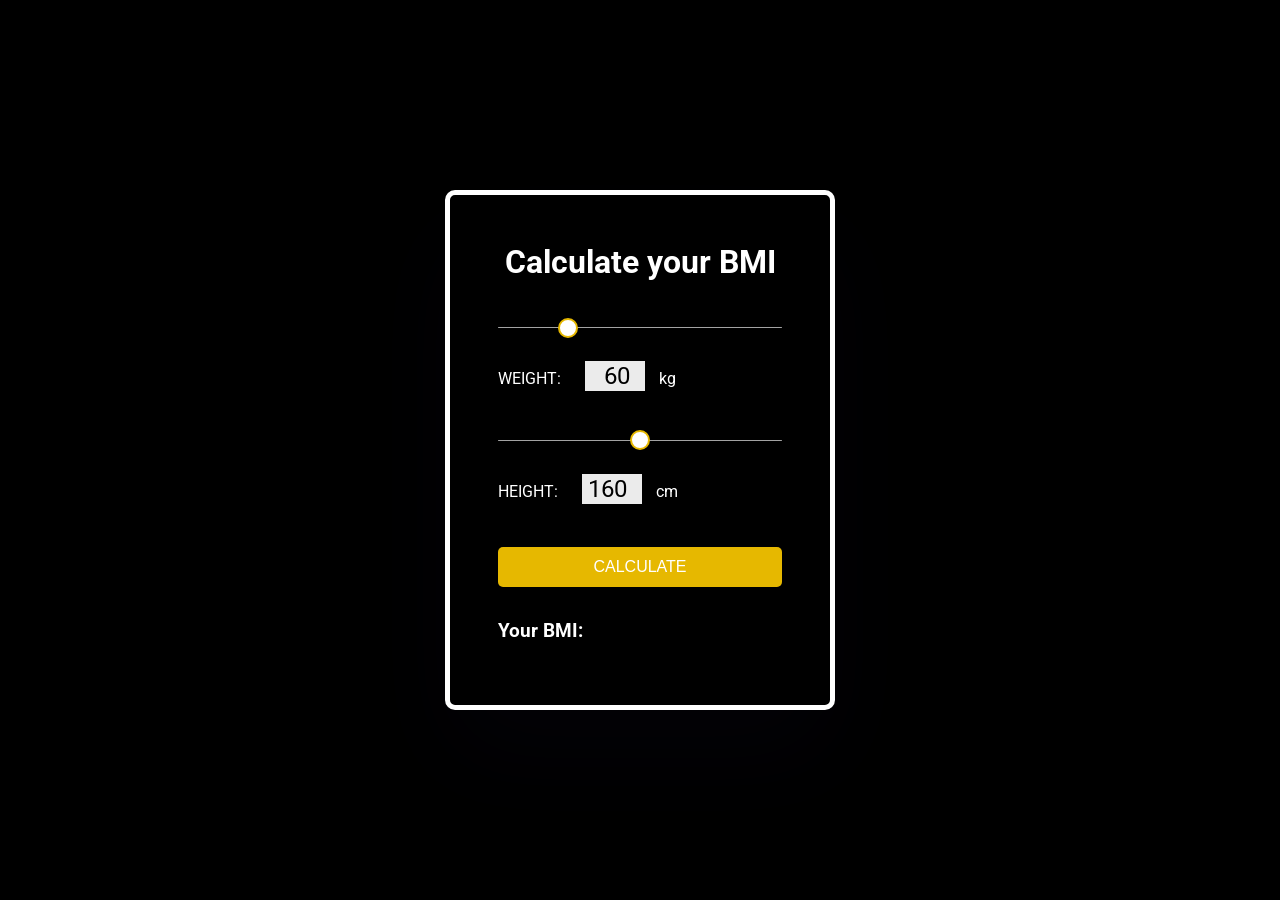
<file: FitScape/FitScape-home/bmi_cal/index.html>
<!DOCTYPE html>
<html lang="en">
<head>
    <meta charset="UTF-8">
    <meta http-equiv="X-UA-Compatible" content="IE=edge">
    <meta name="viewport" content="width=device-width, initial-scale=1.0">
    <title>BMI Calculator</title>
    <link rel="stylesheet" href="styles.css">
</head>
<body>
  <form name="bmiForm">
    <div class="bmi-calculator">
      <h1 style="margin-bottom: 1em;">Calculate your BMI</h1>
      <div class="bmi-calculator-weight">
        <input class="weight-slider" name="realweight" id="myWeight" type="range" min="25" max="180" value="60" />
        <p style="margin-top: 1.8em;">
          WEIGHT:
          <input name="Teža" id="inputWeight" type="number" value="60" min="25" max="180" oninput="showValWeight(this.value)" />
          <span id="weight"></span> kg
        </p>
      </div>
      <div class="bmi-calculator-height">
        <input class="height-slider" name="realheight" id="myHeight" type="range" min="100" max="220" value="160">
        <p style="margin-top: 1.8em;">
          HEIGHT:
          <input name="Višina" id="inputHeight" type="number" value="160" min="100" max="220" oninput="showValHeight(this.value)" />
          <span id="height"></span> cm
        </p>
      </div>
      <input class="gumb" type="button" value="Calculate" onclick="calculateBmi()" style="margin-top: 0.5em">
      <p style="margin-top: 1em;font-size: 1.2em;">
        <strong>Your BMI:</strong>
        <span id="yourbmi" style="font-size: 1.2em;margin-left: 8px;"></span>
      </p>
      <p></p>
      <p>
        <span id="evaluationMessage"></span>
      </p>
    </div>
  </form>
    <script src="script.js"></script>
</body>
</html>
</file>
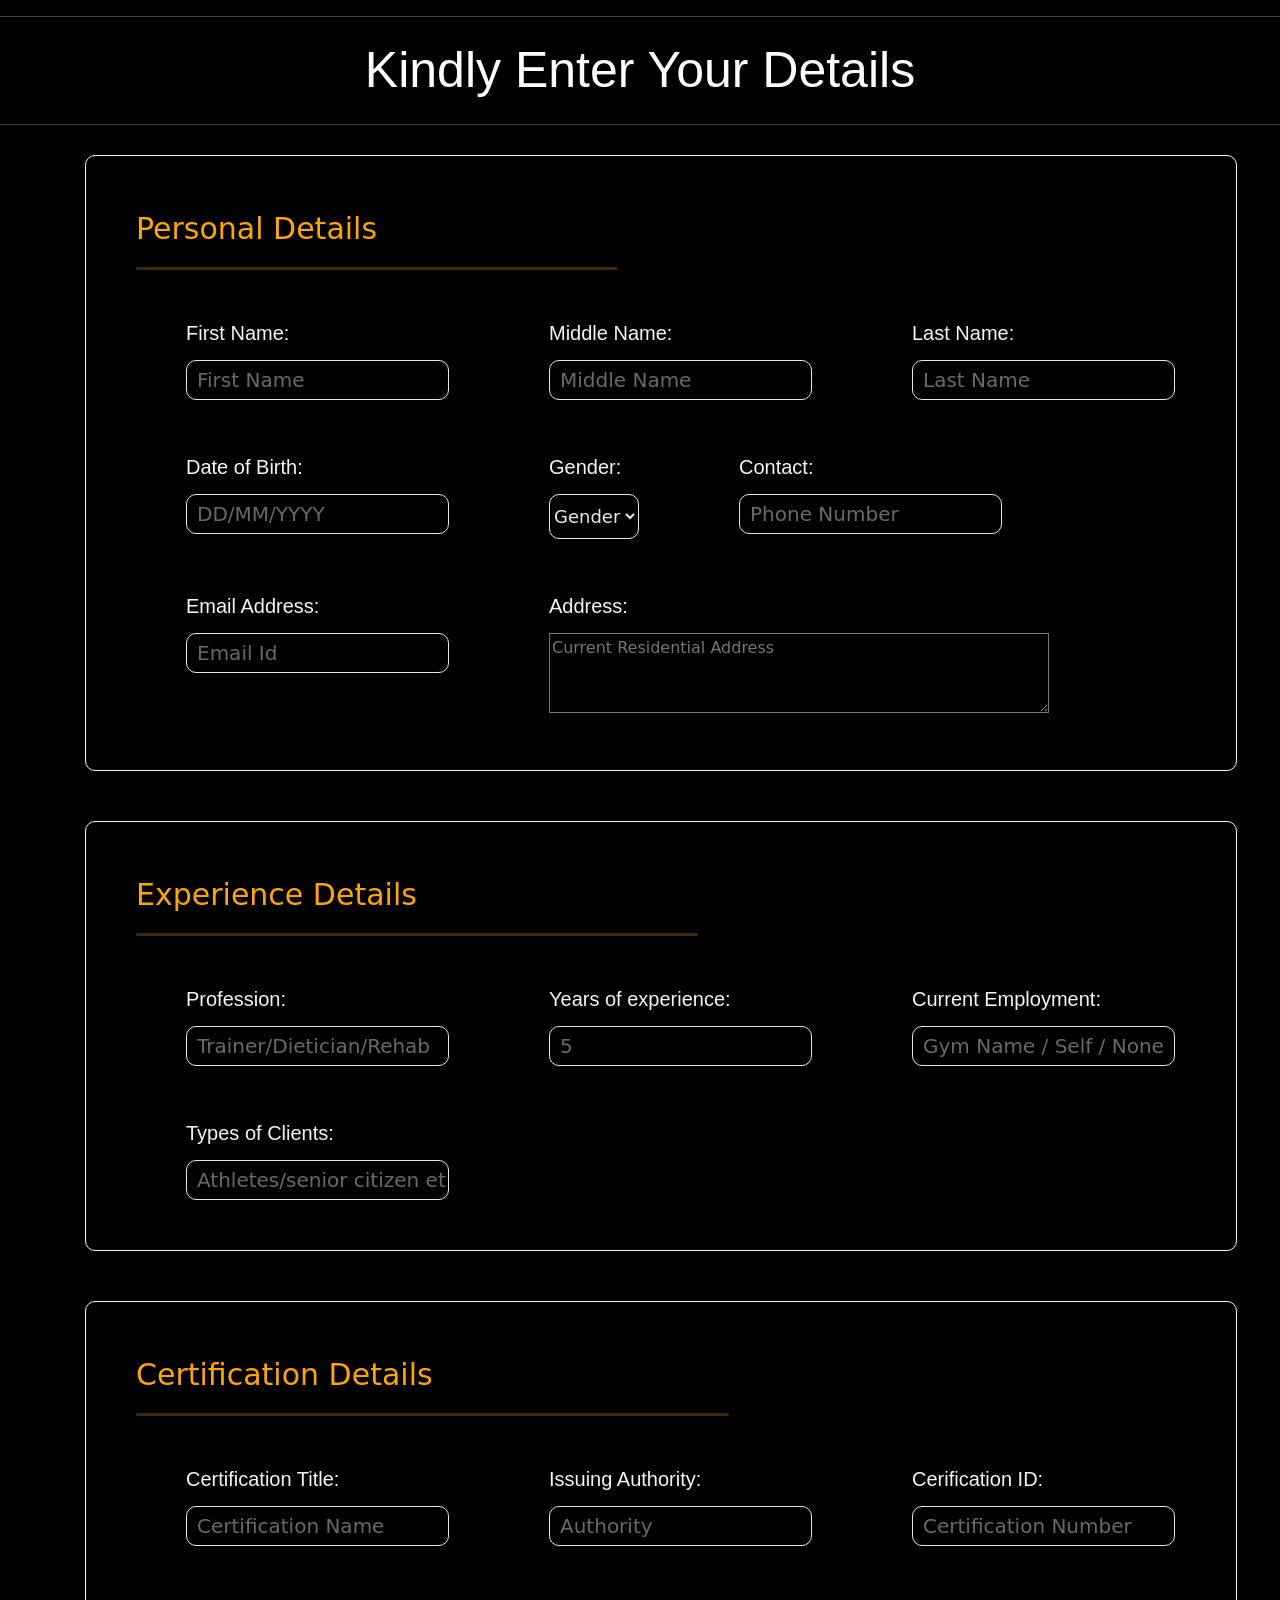
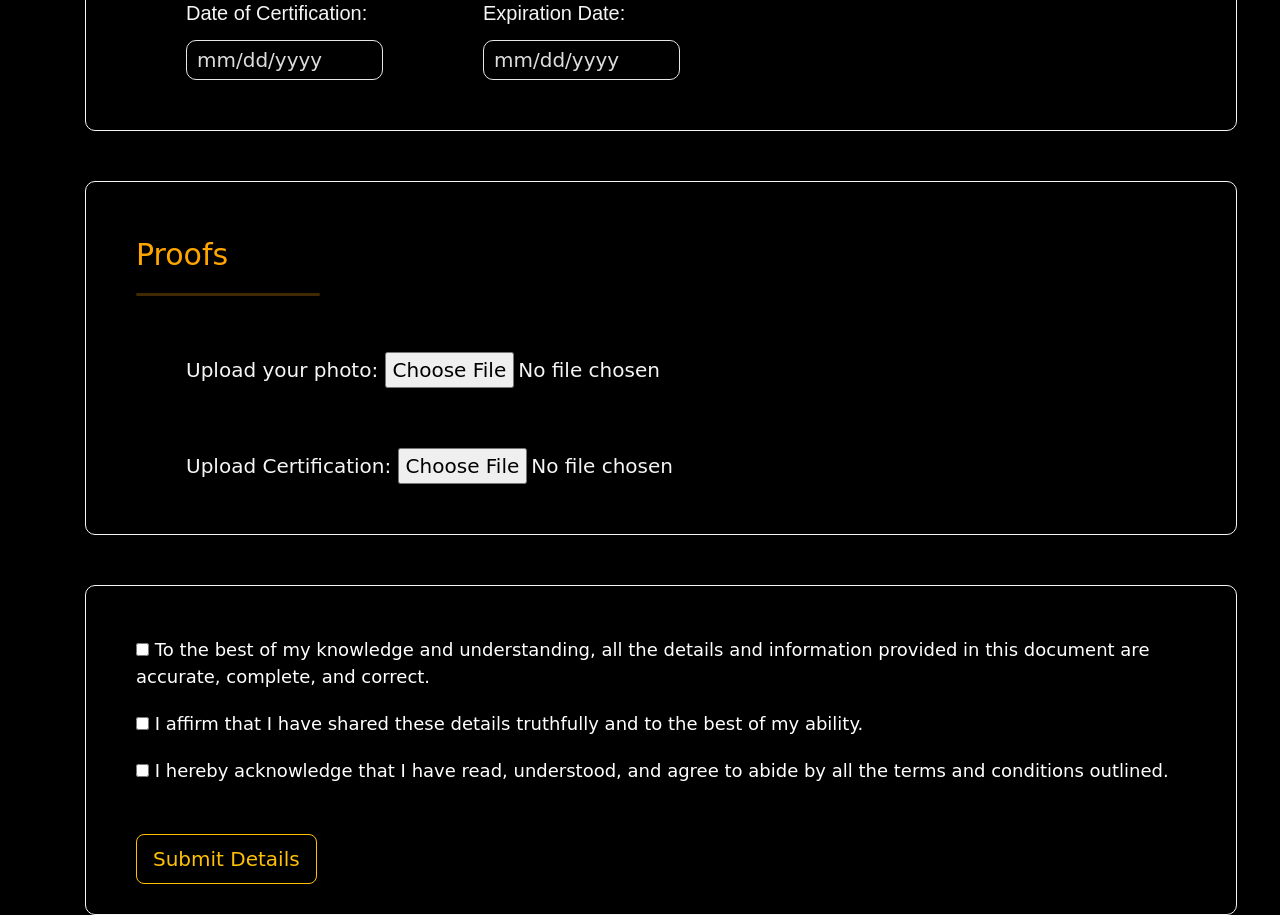
<file: FitScape/coach-register/coach-register.html>
<!DOCTYPE html>
<html lang="en">
<head>
    <link rel="stylesheet" href="coach-register-styles.css">
    <link rel="stylesheet" href="https://cdn.jsdelivr.net/npm/bootstrap@5.3.3/dist/css/bootstrap.min.css">
    <meta charset="UTF-8">
    <meta name="viewport" content="width=device-width, initial-scale=1.0">
    <title>Register Coach</title>
</head>
<body>
    <div class="register-coach-body">
        <div class="enter"> <hr> Kindly Enter Your Details <hr></div>
        <div class="section1">
            <div class="section1-1">Personal Details <hr></div>
            <div class="section1-2">
                <div class="section1-2-info"><h5>First Name: </h5> <input type="text" class="section1-2-info-input" placeholder="First Name"></div>
                <div class="section1-2-info"><h5>Middle Name: </h5> <input type="text" class="section1-2-info-input" placeholder="Middle Name"></div>
                <div class="section1-2-info"><h5>Last Name: </h5> <input type="text" class="section1-2-info-input" placeholder="Last Name"></div>
                <div class="section1-2-info"><h5>Date of Birth: </h5> <input type="text" class="section1-2-info-input" placeholder="DD/MM/YYYY"></div>
                <div class="section1-2-info"><h5>Gender: </h5> 
                    <select name="" id="" class="section-drop-down"> 
                    <option value="">Gender</option>
                    <option value="">Male</option>
                    <option value="">Female</option>
                    <option value="">Other</option>
                </select>
                </div>
                <div class="section1-2-info"><h5>Contact: </h5> <input type="number" class="section1-2-info-input" placeholder="Phone Number"></div>
                <div class="section1-2-info"><h5>Email Address: </h5> <input type="email" class="section1-2-info-input" placeholder="Email Id"></div>
                <div class="section1-2-info"><h5>Address: </h5> <textarea name=""  placeholder="Current Residential Address" id=""></textarea></div>
            </div>
        </div>
    
        <div class="section1">
            <div class="section1-1">Experience Details <hr></div>
            <div class="section1-2">
                <div class="section1-2-info"><h5>Profession: </h5> <input type="text" class="section1-2-info-input" placeholder="Trainer/Dietician/Rehab"></div>
                <div class="section1-2-info"><h5>Years of experience: </h5> <input type="number" class="section1-2-info-input" placeholder="5"></div>
                <div class="section1-2-info"><h5>Current Employment: </h5> <input type="text" class="section1-2-info-input" placeholder="Gym Name / Self / None"></div>
                <div class="section1-2-info"><h5>Types of Clients: </h5> <input type="text" class="section1-2-info-input" placeholder="Athletes/senior citizen etc."></div>
                </div>
        </div>
        
    
        <div class="section1">
            <div class="section1-1">Certification Details <hr></div>
            <div class="section1-2">
                <div class="section1-2-info"><h5>Certification Title: </h5> <input type="text" class="section1-2-info-input" placeholder="Certification Name"></div>
                <div class="section1-2-info"><h5>Issuing Authority: </h5> <input type="text" class="section1-2-info-input" placeholder="Authority"></div>
                <div class="section1-2-info"><h5>Cerification ID: </h5> <input type="text" class="section1-2-info-input" placeholder="Certification Number"></div>
                <div class="section1-2-info"><h5>Date of Certification: </h5> <input type="date" class="section1-2-info-input" placeholder="First Name"></div>
                <div class="section1-2-info"><h5>Expiration Date: </h5> <input type="date" class="section1-2-info-input" placeholder="Phone Number"></div>
            </div>
        </div>
    
        <div class="section1">
            <div class="section1-1">Proofs <hr></div>
            <div class="section1-2">
                <div class="section1-2-info">
                    <form action="/upload" method="POST" enctype="multipart/form-data">
                        <label for="photo">Upload your photo:</label>
                        <input type="file" id="photo" name="photo" accept="image/*">
                    </form>
                </div>
                <div class="section1-2-info">
                    <form action="/upload" method="POST" enctype="multipart/form-data">
                        <label for="photo">Upload Certification:</label>
                        <input type="file" id="photo" name="photo" accept="image/*">
                    </form>
                </div>
            </div>
        </div>
    </div>
    <div class="section1">
        <div class="section1-2">
            <div class="check-rule"><input type="checkbox"> To the best of my knowledge and understanding, all the details and information provided in this document are accurate, complete, and correct.
            </div> 
            <div class="check-rule"><input type="checkbox"> I affirm that I have shared these details truthfully and to the best of my ability.
            </div>
            <div class="check-rule"><input type="checkbox">
                I hereby acknowledge that I have read, understood, and agree to abide by all the terms and conditions outlined.
            </div>
        <div class="submit-button">
        <button class="btn btn-outline-warning btn-lg ">Submit Details</button>
    </div>
</body>
</html>
</file>
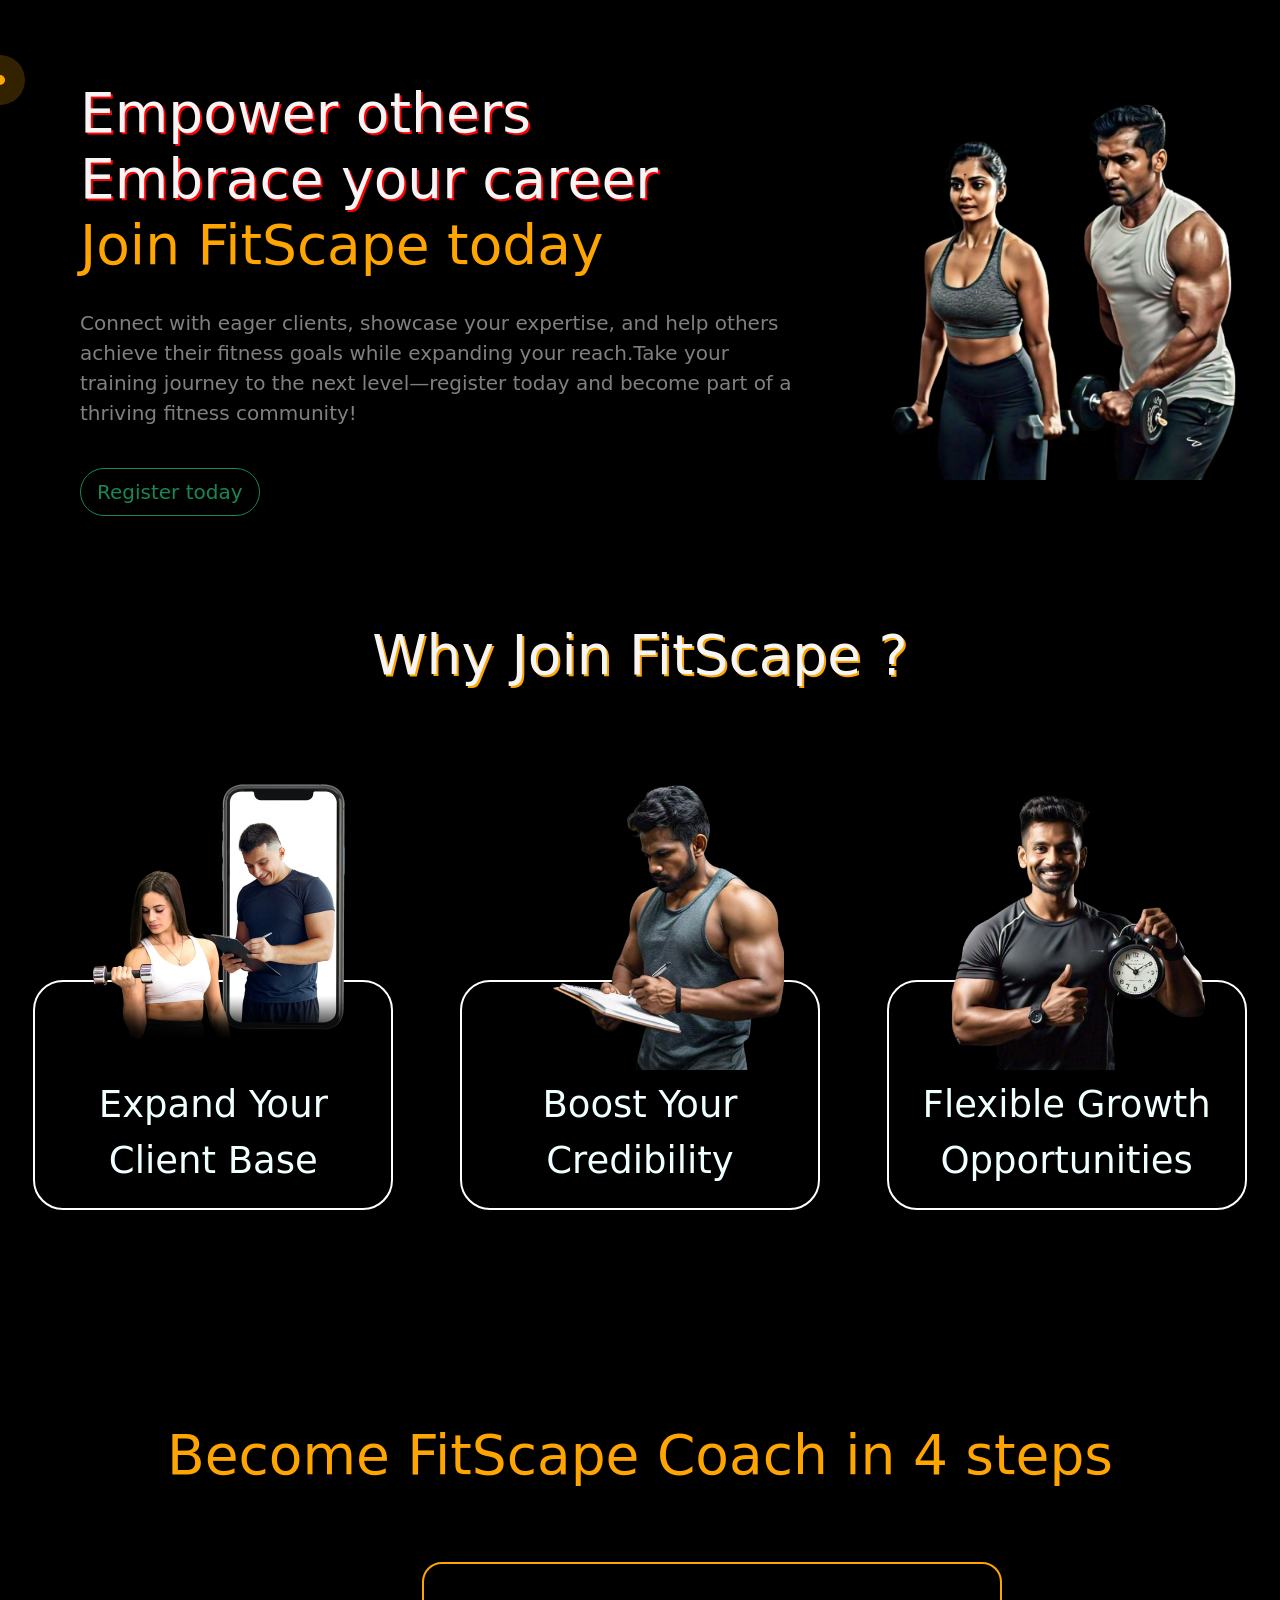
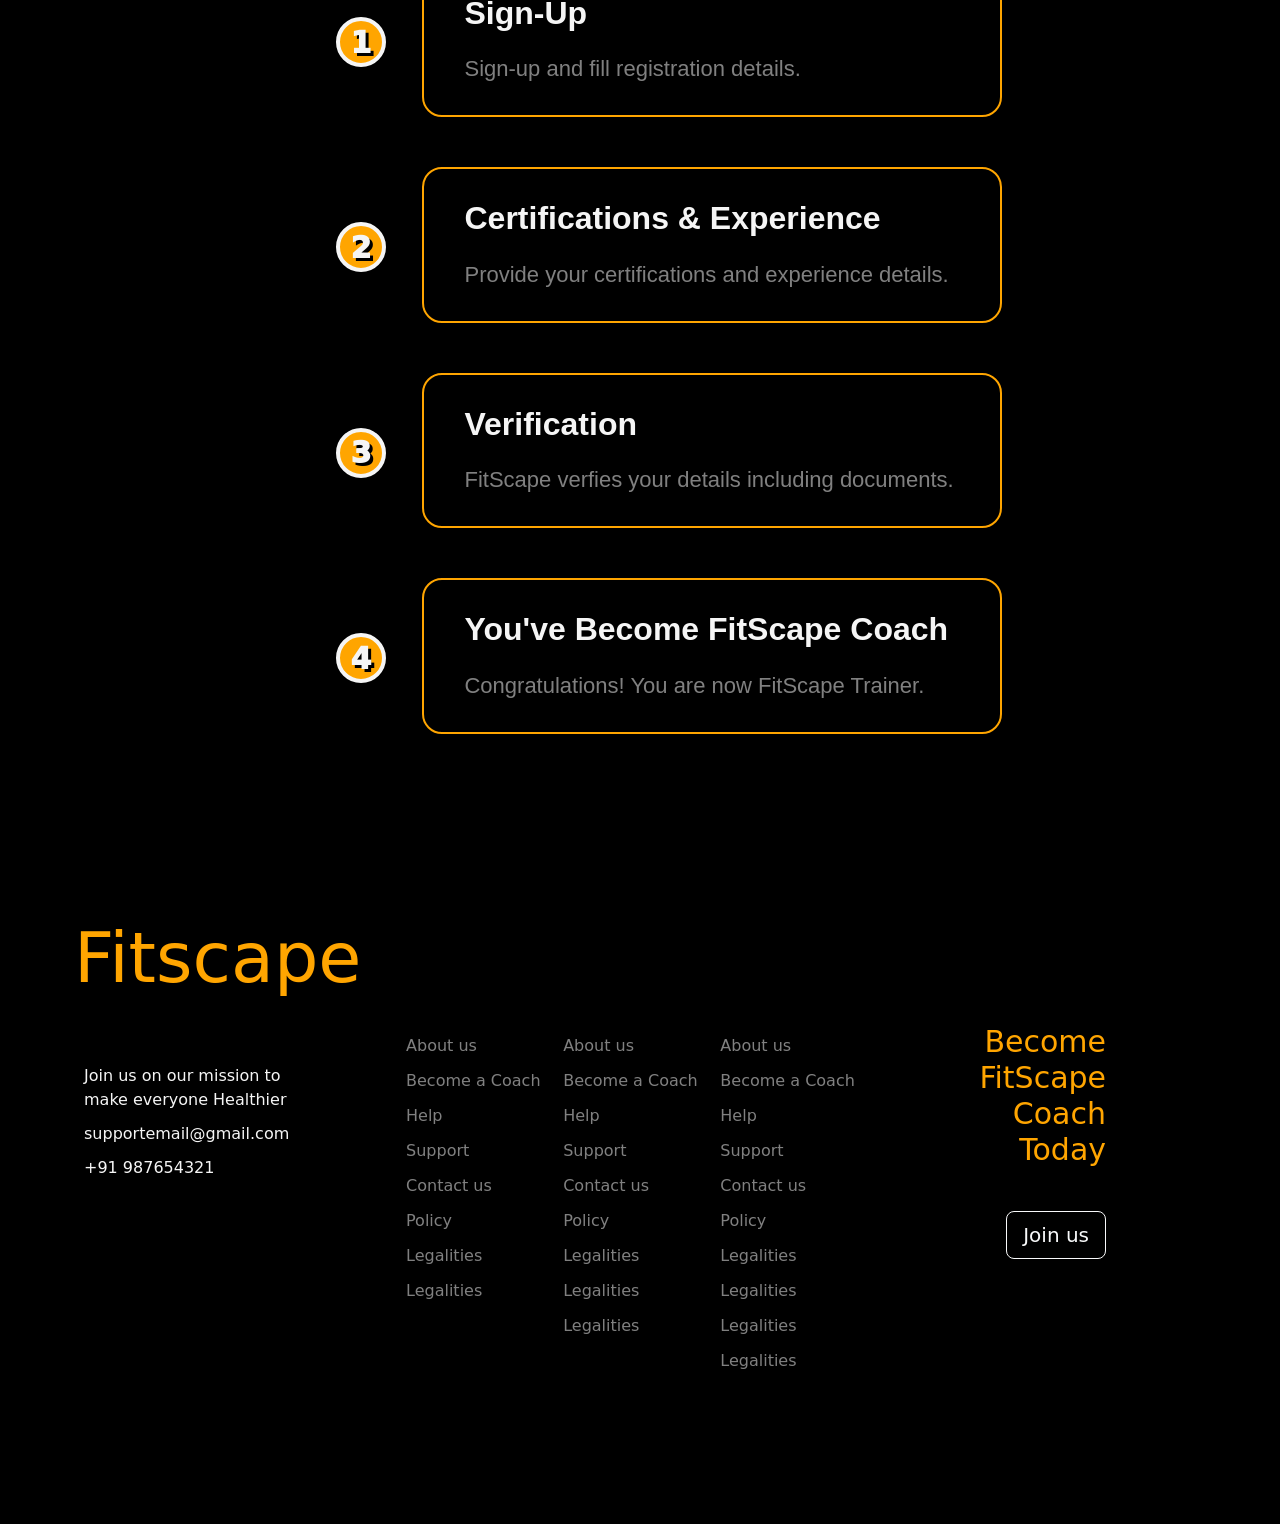
<file: FitScape/trainer-portal/trainer-index.html>
<!DOCTYPE html>
<html lang="en">
<head>
    <link rel="stylesheet" href="trainer-styles.css">
    <link rel="stylesheet" href="https://cdn.jsdelivr.net/npm/bootstrap@5.3.3/dist/css/bootstrap.min.css">
    <meta charset="UTF-8">
    <meta name="viewport" content="width=device-width, initial-scale=1.0">
    <title>Trainer portal</title>
</head>
<body>
    <div class="custom-cursor"></div>

    <div class="section1">
        <div class="section1-box1">
            <h1>Empower others</h1>
            <h1 style="margin-top: 0px;">Embrace your career</h1>
            <h1 style="margin-top: 0px;" id="section1-fitscape-text">Join FitScape today</h1>

            <p>Connect with eager clients, showcase your expertise, and help others achieve their fitness goals while expanding your reach.Take your training journey to the next level—register today and become part of a thriving fitness community!</p>

            <button type="button" class="btn btn-outline-success btn-lg">Register today</button>
        </div>
        <div class="section1-image"></div>
    </div>

    


    <!-- section2 -->
    <div class="section2-up">
        <h1>Why Join FitScape ?</h1>
    </div>
     <div class="section2">
        
        <div class="section2-card">
            <div class="section2-card-image1"></div>
            <div class="section2-card-text">
                Expand Your <br> Client Base
            </div>
        </div>
        <div class="section2-card">
            <div class="section2-card-image2"></div>
            <div class="section2-card-text">
                Boost Your <br>Credibility
            </div>
        </div>
        <div class="section2-card">
            <div class="section2-card-image3"></div>
            <div class="section2-card-text">
                Flexible Growth Opportunities
            </div>
        </div>
       
     </div>

     <!-- section3 -->
      <div class="section3-up"><h1>Become FitScape Coach in 4 steps</h1></div>
     <div class="section-n">
        <div class="why-box">
            <div class="why-box-inner">
                <div class="circle-number">1</div>
                <div class="why-box-sub">
                    <h5>Sign-Up</h5>
                    <p>Sign-up and fill registration details.</p>
                </div>
            </div>
            <div class="why-box-inner">
                <div class="circle-number">2</div>
                <div class="why-box-sub">
                    <h5>Certifications & Experience</h5>
                    <p>Provide your certifications and experience details.</p>
                </div>
            </div>
            <div class="why-box-inner">
                <div class="circle-number">3</div>
                <div class="why-box-sub">
                    <h5>Verification</h5>
                    <p>FitScape verfies your details including documents.</p>
                </div>
            </div>
            <div class="why-box-inner">
                <div class="circle-number">4</div>
                <div class="why-box-sub">
                    <h5>You've Become FitScape Coach</h5>
                    <p>Congratulations! You are now FitScape Trainer.</p>
                </div>
            </div>
        </div>
    </div>
    <!-- section4 -->
    <div class="footer-section5">
        <div class="footer">
            <div class="footer-fitscape">
                Fitscape
            </div>
            <div class="footer-section2">
                <div class="footer-section2-box1">
                    <div id="footer-section1">
                        Join us on our mission to make everyone Healthier
                    </div>
                    <div id="footer-section1">
                        supportemail@gmail.com
                    </div>
                    <div id="footer-section1">
                        +91 987654321
                    </div>
                    <!-- <div id="div4">
                        <p>Join us on our mission to make everyone Healthier</p>
                    </div> -->
                </div>
    
                <div class="footer-section2-boxes">
                    <div class="section2-boxes-divs"><button class="footer-section2-btn">About us</button></div>
                    <div class="section2-boxes-divs"><button class="footer-section2-btn">Become a Coach</button></div>
                    <div class="section2-boxes-divs"><button class="footer-section2-btn">Help</button></div>
                    <div class="section2-boxes-divs"><button class="footer-section2-btn">Support</button></div>
                    <div class="section2-boxes-divs"><button class="footer-section2-btn">Contact us</button></div>
                    <div class="section2-boxes-divs"><button class="footer-section2-btn">Policy</button></div>
                    <div class="section2-boxes-divs"><button class="footer-section2-btn">Legalities</button></div>
                    <div class="section2-boxes-divs"><button class="footer-section2-btn">Legalities</button></div>
                </div>
    
                <div class="footer-section2-boxes">
                    <div class="section2-boxes-divs"><button class="footer-section2-btn">About us</button></div>
                    <div class="section2-boxes-divs"><button class="footer-section2-btn">Become a Coach</button></div>
                    <div class="section2-boxes-divs"><button class="footer-section2-btn">Help</button></div>
                    <div class="section2-boxes-divs"><button class="footer-section2-btn">Support</button></div>
                    <div class="section2-boxes-divs"><button class="footer-section2-btn">Contact us</button></div>
                    <div class="section2-boxes-divs"><button class="footer-section2-btn">Policy</button></div>
                    <div class="section2-boxes-divs"><button class="footer-section2-btn">Legalities</button></div>
                    <div class="section2-boxes-divs"><button class="footer-section2-btn">Legalities</button></div>
                    <div class="section2-boxes-divs"><button class="footer-section2-btn">Legalities</button></div>
                </div>
    
                <div class="footer-section2-boxes">
                    <div class="section2-boxes-divs"><button class="footer-section2-btn">About us</button></div>
                    <div class="section2-boxes-divs"><button class="footer-section2-btn">Become a Coach</button></div>
                    <div class="section2-boxes-divs"><button class="footer-section2-btn">Help</button></div>
                    <div class="section2-boxes-divs"><button class="footer-section2-btn">Support</button></div>
                    <div class="section2-boxes-divs"><button class="footer-section2-btn">Contact us</button></div>
                    <div class="section2-boxes-divs"><button class="footer-section2-btn">Policy</button></div>
                    <div class="section2-boxes-divs"><button class="footer-section2-btn">Legalities</button></div>
                    <div class="section2-boxes-divs"><button class="footer-section2-btn">Legalities</button></div>
                    <div class="section2-boxes-divs"><button class="footer-section2-btn">Legalities</button></div>
                    <div class="section2-boxes-divs"><button class="footer-section2-btn">Legalities</button></div>
                </div>
    
                <div class="footer-section2-coach ">
                    <h2>Become <br>FitScape Coach <br>Today</h2>
                    <div class="custom-button">
                        <button class="btn btn-outline-light btn-lg">Join us</button>
                    </div>
                </div>
            
            </div>
        </div>
     </div>
     <script src="trainer-script.js"></script>
</body>
</html>
</file>
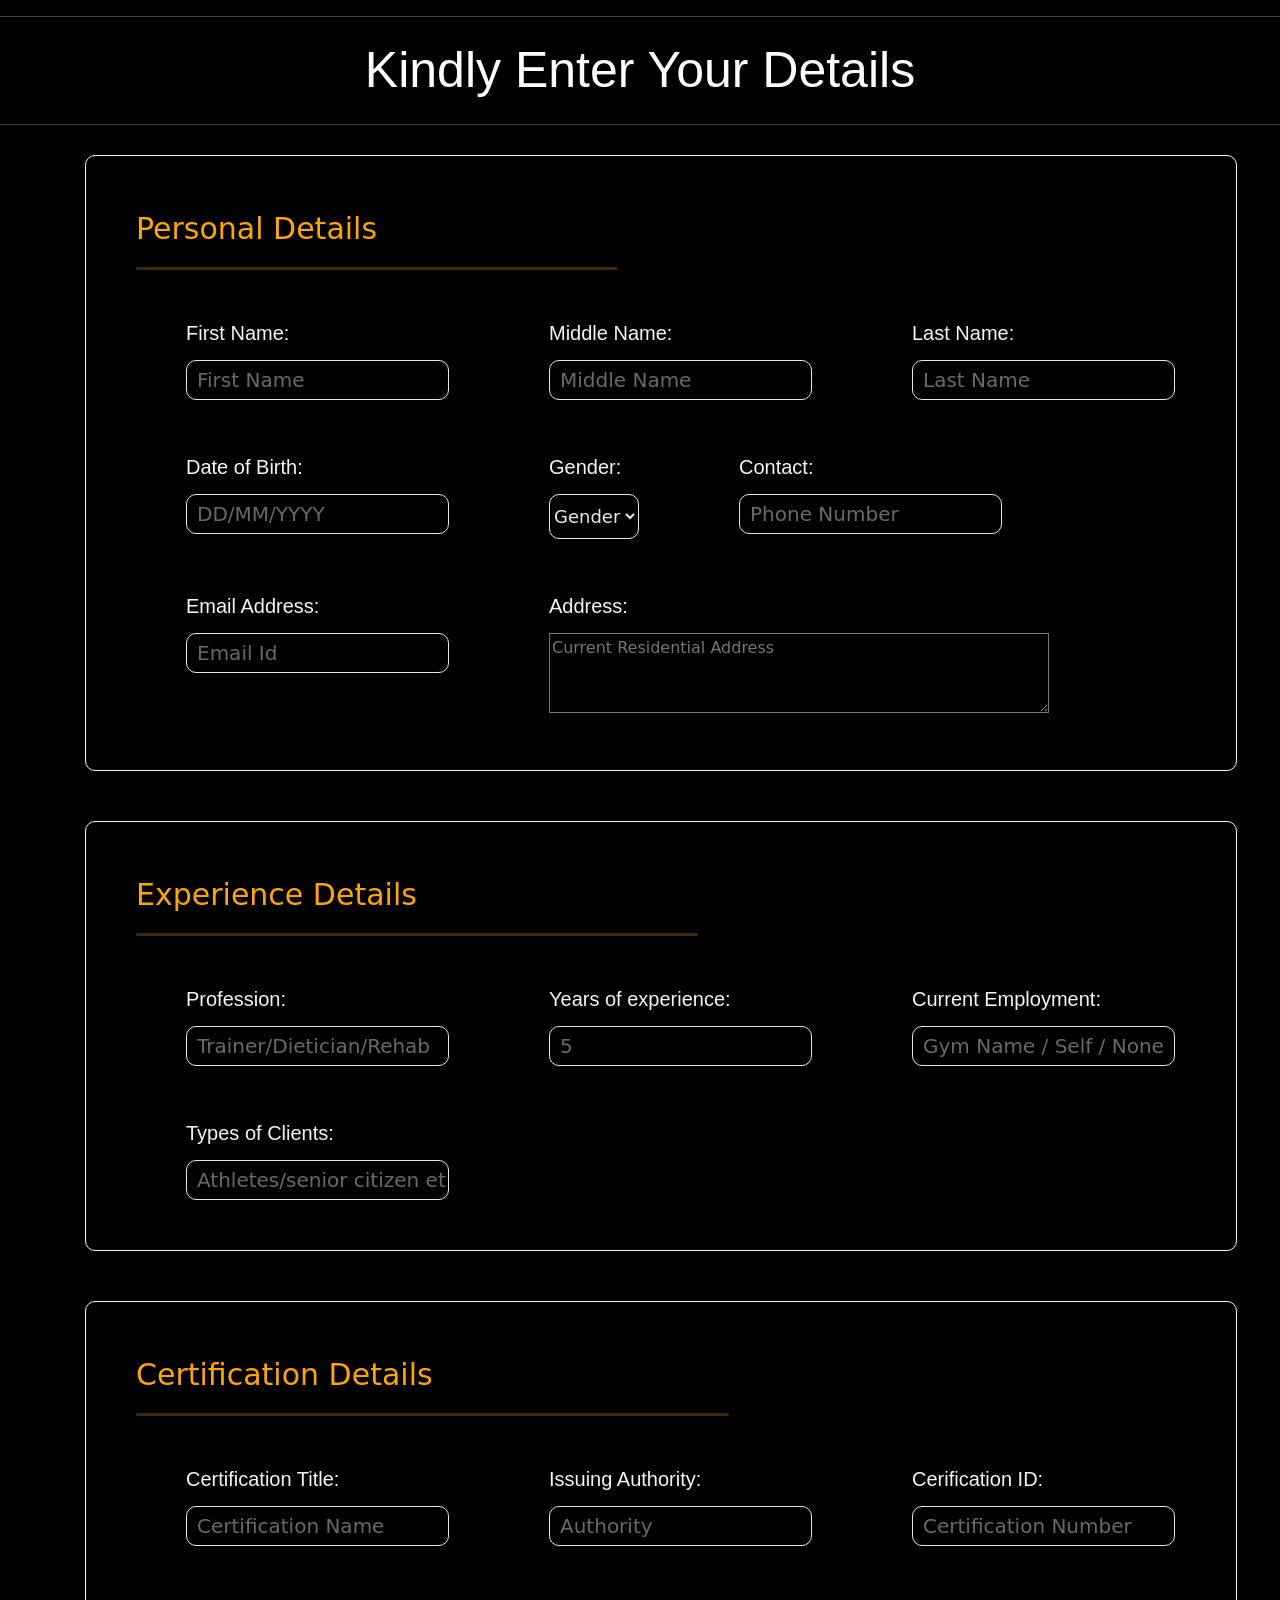
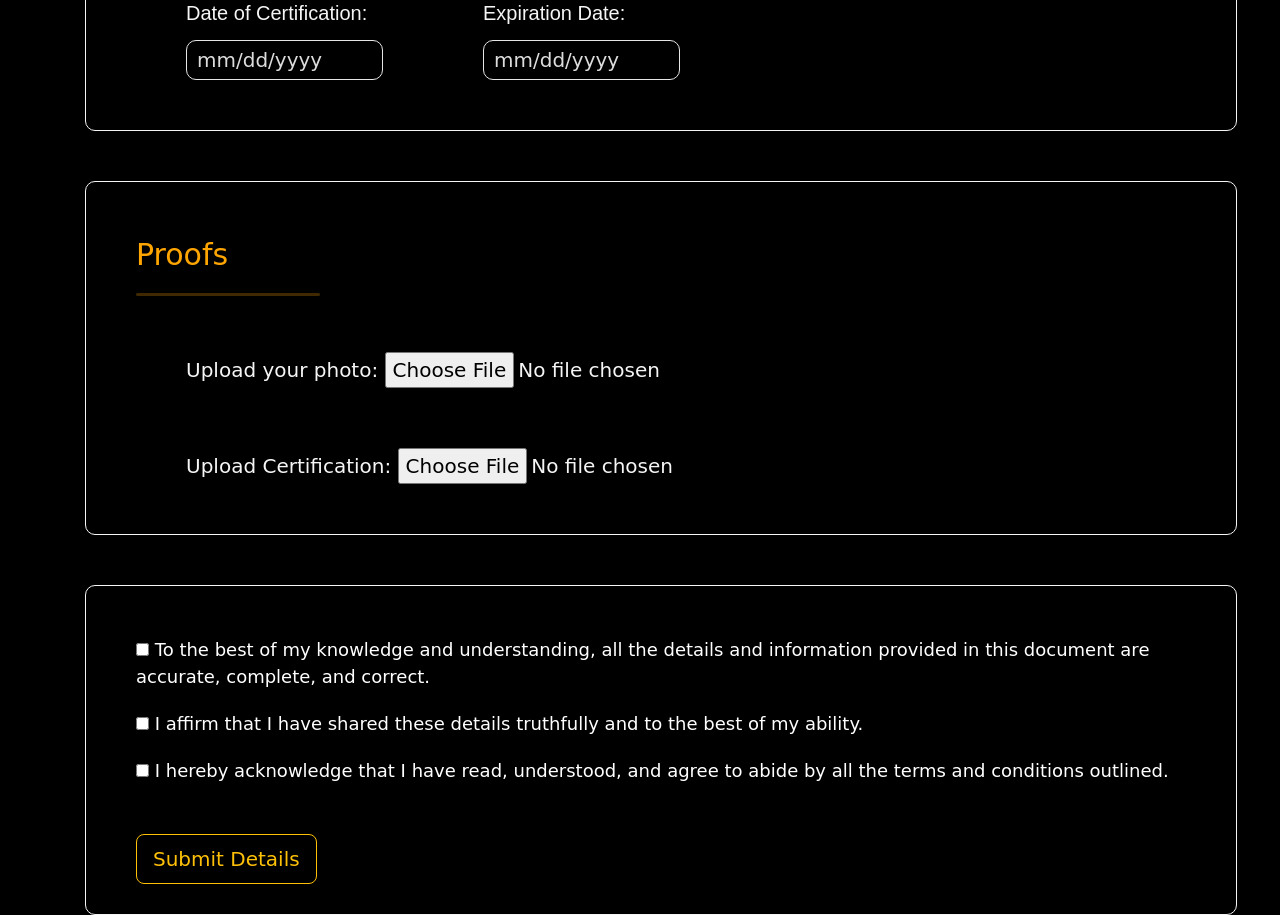
<file: FitScape/FitScape-home/coach-register/coach-register.html>
<!DOCTYPE html>
<html lang="en">
<head>
    <link rel="stylesheet" href="coach-register-styles.css">
    <link rel="stylesheet" href="https://cdn.jsdelivr.net/npm/bootstrap@5.3.3/dist/css/bootstrap.min.css">
    <meta charset="UTF-8">
    <meta name="viewport" content="width=device-width, initial-scale=1.0">
    <title>Register Coach</title>
</head>
<body>
    <div class="register-coach-body">
        <div class="enter"> <hr> Kindly Enter Your Details <hr></div>
        <div class="section1">
            <div class="section1-1">Personal Details <hr></div>
            <div class="section1-2">
                <div class="section1-2-info"><h5>First Name: </h5> <input type="text" class="section1-2-info-input" placeholder="First Name"></div>
                <div class="section1-2-info"><h5>Middle Name: </h5> <input type="text" class="section1-2-info-input" placeholder="Middle Name"></div>
                <div class="section1-2-info"><h5>Last Name: </h5> <input type="text" class="section1-2-info-input" placeholder="Last Name"></div>
                <div class="section1-2-info"><h5>Date of Birth: </h5> <input type="text" class="section1-2-info-input" placeholder="DD/MM/YYYY"></div>
                <div class="section1-2-info"><h5>Gender: </h5> 
                    <select name="" id="" class="section-drop-down"> 
                    <option value="">Gender</option>
                    <option value="">Male</option>
                    <option value="">Female</option>
                    <option value="">Other</option>
                </select>
                </div>
                <div class="section1-2-info"><h5>Contact: </h5> <input type="number" class="section1-2-info-input" placeholder="Phone Number"></div>
                <div class="section1-2-info"><h5>Email Address: </h5> <input type="email" class="section1-2-info-input" placeholder="Email Id"></div>
                <div class="section1-2-info"><h5>Address: </h5> <textarea name=""  placeholder="Current Residential Address" id=""></textarea></div>
            </div>
        </div>
    
        <div class="section1">
            <div class="section1-1">Experience Details <hr></div>
            <div class="section1-2">
                <div class="section1-2-info"><h5>Profession: </h5> <input type="text" class="section1-2-info-input" placeholder="Trainer/Dietician/Rehab"></div>
                <div class="section1-2-info"><h5>Years of experience: </h5> <input type="number" class="section1-2-info-input" placeholder="5"></div>
                <div class="section1-2-info"><h5>Current Employment: </h5> <input type="text" class="section1-2-info-input" placeholder="Gym Name / Self / None"></div>
                <div class="section1-2-info"><h5>Types of Clients: </h5> <input type="text" class="section1-2-info-input" placeholder="Athletes/senior citizen etc."></div>
                </div>
        </div>
        
    
        <div class="section1">
            <div class="section1-1">Certification Details <hr></div>
            <div class="section1-2">
                <div class="section1-2-info"><h5>Certification Title: </h5> <input type="text" class="section1-2-info-input" placeholder="Certification Name"></div>
                <div class="section1-2-info"><h5>Issuing Authority: </h5> <input type="text" class="section1-2-info-input" placeholder="Authority"></div>
                <div class="section1-2-info"><h5>Cerification ID: </h5> <input type="text" class="section1-2-info-input" placeholder="Certification Number"></div>
                <div class="section1-2-info"><h5>Date of Certification: </h5> <input type="date" class="section1-2-info-input" placeholder="First Name"></div>
                <div class="section1-2-info"><h5>Expiration Date: </h5> <input type="date" class="section1-2-info-input" placeholder="Phone Number"></div>
            </div>
        </div>
    
        <div class="section1">
            <div class="section1-1">Proofs <hr></div>
            <div class="section1-2">
                <div class="section1-2-info">
                    <form action="/upload" method="POST" enctype="multipart/form-data">
                        <label for="photo">Upload your photo:</label>
                        <input type="file" id="photo" name="photo" accept="image/*">
                    </form>
                </div>
                <div class="section1-2-info">
                    <form action="/upload" method="POST" enctype="multipart/form-data">
                        <label for="photo">Upload Certification:</label>
                        <input type="file" id="photo" name="photo" accept="image/*">
                    </form>
                </div>
            </div>
        </div>
    </div>
    <div class="section1">
        <div class="section1-2">
            <div class="check-rule"><input type="checkbox"> To the best of my knowledge and understanding, all the details and information provided in this document are accurate, complete, and correct.
            </div> 
            <div class="check-rule"><input type="checkbox"> I affirm that I have shared these details truthfully and to the best of my ability.
            </div>
            <div class="check-rule"><input type="checkbox">
                I hereby acknowledge that I have read, understood, and agree to abide by all the terms and conditions outlined.
            </div>
        <div class="submit-button">
        <button class="btn btn-outline-warning btn-lg" id="coach-register-submit">Submit Details</button>
    </div>
</body>
</html>
</file>
<file: FitScape/FitScape-home/bmi_cal/styles.css>
@import url('https://fonts.googleapis.com/css?family=Roboto:400,500,700&display=swap');

:root {
  --background-color: black;
  --vigo-color: #B300B3;
  --slider-color: #A3A3A3;
  --input-number-color: #EBEBEB;
}

* {
  box-sizing: border-box;
  margin: 0;
  padding: 0;
}

h1 {
  text-align: center;
  margin-left: 0.2em;
  margin-right: 0.2em;
  margin-bottom: 0.9em;
}

html,
body {
  height: 100%; width: 100%;
  margin: 0; padding: 0;
  background-color: var(--background-color);
  color: white;
}

body {
  display: flex;
  justify-content: center;
  align-items: center;
  font-family: 'Roboto', sans-serif;
}

.bmi-calculator {
  border: 5px solid white;
  border-radius: 10px;
  box-shadow: rgba(17, 12, 46, 0.15) 0px 48px 100px 0px;
  padding: 3em;
  margin: 2em;
  height: 520px;
  background-color: black;
}

.bmi-calculator-weight, .bmi-calculator-height {
  margin-bottom: 2.2em;
  width: 100%;
}

.weight-slider, .height-slider {
  width: 100%;
  height: 1px;
  border-radius: 10px;
  background: var(--slider-color);
  outline: none;
}

input[type=range] {
  -moz-appearance: none;
  -webkit-appearance: none;
  appearance: none;
  cursor: pointer;
}

input[type=range]:focus {
  outline: none;
}
input[type=range]::-ms-track {
  width: 100%;
  cursor: pointer;
}

input[type=range]::-webkit-slider-thumb {
  -webkit-appearance: none;
  border: 2.5px solid rgb(230, 184, 0) ;
  height: 20px;
  width: 20px;
  border-radius: 40px;
  background: white;
  cursor: pointer;
  margin-top: 0px;
}

input[type=range]::-moz-range-thumb {
  border: 2.5px rgb(230, 184, 0);
  height: 20px;
  width: 20px;
  border-radius: 40px;
  background: white;
  cursor: pointer;
}

input[type=range]::-ms-thumb {
  border: 2.5px solid rgb(230, 184, 0) ;
  height: 20px;
  width: 20px;
  border-radius: 40px;
  background: white;
  cursor: pointer;
}

input[type=number] {
  -moz-appearance: none;
  -webkit-appearance: none;
  cursor: pointer;
  background: var(--input-number-color);
  border-style: none;
  height: 30px;
  width: 60px;
  margin-left: 20px;
  margin-right: 10px;
  text-align: right;
  font-family: 'Roboto', sans-serif;
  font-size: 1.5em;
}

input[type=number]:focus {
  outline: none;
}

.gumb {
  text-align: center;
  font-size: 1em;
  color: white;
  width: 100%;
  margin-bottom: 10px;
  border-radius: 5px;
  padding: 11px 32px;
  transition: .2s;
  border: none;
  background-color:rgb(230, 184, 0);
  text-transform: uppercase;
  cursor: pointer;
}
.gumb:hover{
  opacity: .8;
}

@media only screen and (max-width: 325px) {
  .bmi-calculator {
    height: 560px;
  }

  h1 {
    font-size: 1.5em;
  }
}
</file>
<file: FitScape/coach-register/coach-register-styles.css>
*{
    background-color: black;
}
html,body{
    height: 100%;
    width: 100%;
    background-color: black;
}
.register-coach-body{
    height: auto;
    width: 100%;
}
.enter{
    height: auto;
    width: 100%;
    color: white;
    font-size: 50px;
    text-align: center;
    margin-bottom: 30px;
    font-family:'Lucida Sans', 'Lucida Sans Regular', 'Lucida Grande', 'Lucida Sans Unicode', Geneva, Verdana, sans-serif;
}
.section1{
    height: auto;
    width: 90%;
    background-color: black;
    padding-top: 50px;
    padding-bottom: 30px;
    border: 1px solid whitesmoke;
    border-radius: 10px;
    margin-bottom: 50px;
    display: flex;
    flex-wrap: wrap;
    margin-left: 85px;
}
.section1-1{
    margin: 0px 50px;
    background-color: black;
    font-size: 30px;
    color: orange;
}
.section1-1 hr{
    height: 3px;
    width: 200%;
    background-color: orange;
    border-radius: 20px;
    border: 0px solid white;
}
.section1-2{
    height: auto;
    width: 100%;
    background-color: black;
    display: flex;
    flex-wrap: wrap;
    margin-left: 50px;
}
.section1-2-info{
    margin: 20px 50px ;
    color: whitesmoke;
    /* border: 1px solid white; */
}
.section1-2-info h5{
    margin: 15px 0px;
    font-size: 20px;
    font-family:'Lucida Sans', 'Lucida Sans Regular', 'Lucida Grande', 'Lucida Sans Unicode', Geneva, Verdana, sans-serif;
}
.section1-2-info h5:hover{
    color: grey;
}
.section1-2-info-input{
    height: 40px;
    border-radius: 10px;
    color: whitesmoke;
    border: 1px solid white;
    opacity: 0.9;
    font-size: 20px;
    padding-left: 10px;
}
.section1-2-info-input:hover{
    box-shadow: 1.5px 1.5px grey;
}
.section-drop-down{
    opacity: 0.95;
    font-size: 18px;
    border-radius: 10px;
    border: 1px solid whitesmoke;
    height: 45px;
    width: 90px;
}

.section-drop-down:hover{
    color: whitesmoke;
}
.section1-2-info textarea{
    height: 80px;
    width: 500px;
}

.section1-2 form{
    margin-top: 20px;
    /* height: 50px; */
    font-size: 20px;
}
.check-rule{
    color: white;
    text-align: start;
    margin-bottom: 20px;
    font-size: 18px;
}
input, textarea, select{
    color: whitesmoke;
}

.submit-button{
    margin-top: 30px;
    width: 100%;
    height: 50px;
    display: flex;
    justify-content: start;
}
</file>
<file: FitScape/trainer-portal/trainer-styles.css>
* {
    margin: 0;
    padding: 0;
    box-sizing: border-box;
}
html,body{
    height: 100%;
    width: 100%;
    background-color: black;
    scroll-behavior: smooth;
    cursor:none;
}

.custom-cursor {
    position: absolute;
    width: 50px; /* Size of the circular background */
    height: 50px;
    border-radius: 50%; /* Make it circular */
    background-color: rgba(255, 165, 0, 0.2); /* Orange translucent background */
    pointer-events: none; /* So it doesn't block clicks */
    z-index: 1000; /* Always on top */
    transform: translate(-50%, -50%); /* Center the circle on the pointer */
    transition: transform 0.1s ease-in-out;
}
/* Inner colored dot */
.custom-cursor::after {
    content: '';
    width: 10px; /* Size of the dot */
    height: 10px;
    background-color: orange; /*Color of the dot */
    border-radius: 50%;
    position: absolute;
    top: 50%;
    left: 50%;
    transform: translate(-50%, -50%);
}



::-webkit-scrollbar {
    width: 3px;
  }
  ::-webkit-scrollbar-track {
    background: black;
  }
  ::-webkit-scrollbar-thumb {
    background: orange;
    border-radius: 40px;
  }

.section1{
    height: 500px;
    margin-top: 80px;
    background-color: rgb(0, 0, 0);
    display: flex;
    flex-direction: column;
    flex-wrap: wrap;
}
.section1-image{
    height: 400px;
    width: 400px;
    background-color: black;
    background-image: url(Trainer-index-Images/couple.png);
    background-size: contain;
}

.section1-box1{
    height: 400px;
    width: 800px;
}

.section1-box1 h1{
    font-size: 55px;
    margin-bottom: 0px;
    margin-left: 80px;
    color: whitesmoke;
    text-shadow: 2px 2px #ff0000;
}
#section1-fitscape-text{
    color: orange;
    text-shadow: 1px 1px black;
}
#section1-fitscape-text:hover{
    color: orange;
    transition: 0.25s;
    text-shadow: 1px 1px whitesmoke;
}
.section1-box1 p{
    font-size: 20px;
    margin-top: 30px;
    margin-bottom: 20px;
    margin-left: 80px;
    opacity: 0.5;
    color: white;
}

.section1-box1 button{
    margin-top: 20px;
    margin-left: 80px;
    border-radius: 30px;
}
.section1-box1 button:hover{
    transform: scale(1.1);
    transition: 0.3s;
}
.section2-up h1{
    background-color: black;
    color: whitesmoke;
    height: 150px;
    font-size: 55px;
    display: flex;
    justify-content: center;
    align-items: center;
    margin-bottom: 0px;
    text-shadow: 2px 2px orange;
}
.section2-up h1:hover{
    color: orange;
    transition: 0.25s;
    text-shadow: 2px 2px black;
}
.section2{
    height: 500px;
    background-color: black;
    display: flex;
    flex-wrap: wrap;
    justify-content: space-around;
    align-items: center;
    padding-top: 10px;
}

.section2-card{
    height: 450px;
    width: 360px;
    display: flex;
    flex-direction: column;
    position: relative;
    align-items: center;
    transition:  all 0.8s; /* ye speed ke liye */
}
.section2-card:hover{
    transform: scale(1.08);
}
.section2-card-image1{
    background-image: url(Trainer-index-Images/coach-phone.webp);
    background-size: cover;
    height: 300px;
    width: 80%;
    position: absolute; 
    z-index: 2;
    
}
.section2-card-image2{
    background-image: url(Trainer-index-Images/coach-notepad.png);
    background-size: cover;
    height: 300px;
    width: 80%;
    position: absolute; 
    z-index: 2;
    margin-top: 10px;
}
.section2-card-image3{
    background-image: url(Trainer-index-Images/coach-clock.png);
    background-size: cover;
    height: 300px;
    width: 80%;
    position: absolute; 
    z-index: 2;
    margin-top: 10px;
}

.section2-card-text{
    width: 100%;
    height: 100%;
    margin-top: 220px;
    padding-top: 95px;
    padding-left: 5px;
    padding-right: 5px;
    border: 2px solid white;
    border-radius: 30px;
    text-align: center;
    color: azure;
    font-size: 37px;
}
.section2-card-text:hover{
    color: orange;
    border: 1px solid orange;
}

.section3-up h1{
    background-color: black;
    color: orange;
    height: 150px;
    font-size: 55px;
    display: flex;
    justify-content: center;
    align-items: center;
    margin-bottom: 0px;
    /* text-shadow: 2px 2px orange; */
}


/* section3 */
.section3-up{
    /* background-color: green; */
    width: 100%;
    height: 92px;
    margin-top: 150px;
    /* text-align: center; */
    
}
.section3-up h1:hover{
    color: whitesmoke;
    transform: scale(1.08);
    transition: 0.5s;
    text-shadow: 2px 2px black;
}
.section-n{
    height: auto;
    width: 100%;
    background-color: black;
    display: flex;
    justify-content: center;
    padding-top: 80px;
}
.why-box{
    height: auto;
    width: 95%;
    background-color: black;
}
.why-box-inner{
    height: auto;
    width: 85%;
    background-color: black;
    display: flex;
    padding-left: 25%;
    padding-top: 10px;
    padding-bottom: 10px;
}
.why-box-sub{
    height: auto;
    width: 580px;
    background-color: black;
    border: 2px solid orange;
    border-radius: 20px;
    padding-top: 30px;
    padding-left: 40px;
    margin-bottom: 30px;
    margin-left: 5%;
}
.why-box-sub h5{
    height: auto;
    font-size: 32px;
    font-weight: 700;
    font-family: "Aspira Bold",Sans-serif;
    margin-bottom: 20px;
    color: whitesmoke;
}
.why-box-sub p{
    font-size: 22px;
    font-family: Aspira,Sans-serif;
    color: grey;
    margin-top: 0px;
    margin-bottom: 30px;
}
.why-box-sub h5:hover{
    color: orange;
}
.why-box-sub p:hover{
    color: white;
    opacity: 0.8;
}
.circle-number{
    height: 50px;
    width: 50px;
    background-color: orange;
    border-radius: 50px;
    display: flex;
    justify-content: center;
    align-items: center;
    color: whitesmoke;
    font-size: 30px;
    font-weight: 950;
    border: 4px solid whitesmoke;
    margin-top: 55px;
    text-shadow: 3px 3px black;
}


/* footer */
.footer-section5{
    height: 650px;
    background-color: black;
    display: flex;
    padding: 50px 24px 0px;
    margin-top: 100px;
}
.footer{
    background-color: black;
    width: 100%;
    padding-right: 150px;
}
.footer-fitscape{
    width: 100%;
    height:70px;
    background-color: black;
    color: orange;
    display: flex;
    align-items: center;    
    font-size: 70px;
    padding-left: 50px;
}
.footer-section2{
    width: 100%;
    height: 400px;
    background-color: black;
    padding-top: 30px;
    display: flex;
}

.footer-section2-box1{
    width: 30%;
    height: 300px;
    background-color: black;
    padding-top: 30px;
    padding-left: 50px;
    margin-right: 100px;
}

#footer-section1{
    margin: 10px;
    background-color: black;
    color: whitesmoke;
}

.footer-section2-boxes{
    height: auto;
    width: 15%;
    /* background-color: black; */
    margin-right: 20px;
    display: flex;
    flex-direction: column;
}

.section2-boxes-divs{
    height: 25px;
    width: 100%;
    margin-top: 10px;
    background-color: black;
    color: whitesmoke;
}
.footer-section2-btn{
    background-color: black;
    color: grey;
    /* opacity: 0.5; */
    border: none;
}
.footer-section2-btn:hover{
    color: whitesmoke;
    transform: scale(1.01);
}
.footer-section2-coach{
    background-color: black;
    width: 25%;
    display: flex;
    flex-direction: column;
}

.footer-section2-coach h2{
    background-color: black;
    color: #ffa500;
    font-size: 30px;
    text-align: right;
}
.footer-section2-coach h2:hover{
    transform: scale(1.2);
    color: #FFB733;
    transition: 0.5s;
}

.custom-button{
    margin-top: 35px ;
    background-color: black;
    height: auto;
    display: flex;
    justify-content: end;
}
</file>
<file: FitScape/FitScape-home/coach-register/coach-register-styles.css>
*{
    background-color: black;
}
html,body{
    height: 100%;
    width: 100%;
    background-color: black;
}
.register-coach-body{
    height: auto;
    width: 100%;
}
.enter{
    height: auto;
    width: 100%;
    color: white;
    font-size: 50px;
    text-align: center;
    margin-bottom: 30px;
    font-family:'Lucida Sans', 'Lucida Sans Regular', 'Lucida Grande', 'Lucida Sans Unicode', Geneva, Verdana, sans-serif;
}
.section1{
    height: auto;
    width: 90%;
    background-color: black;
    padding-top: 50px;
    padding-bottom: 30px;
    border: 1px solid whitesmoke;
    border-radius: 10px;
    margin-bottom: 50px;
    display: flex;
    flex-wrap: wrap;
    margin-left: 85px;
}
.section1-1{
    margin: 0px 50px;
    background-color: black;
    font-size: 30px;
    color: orange;
}
.section1-1 hr{
    height: 3px;
    width: 200%;
    background-color: orange;
    border-radius: 20px;
    border: 0px solid white;
}
.section1-2{
    height: auto;
    width: 100%;
    background-color: black;
    display: flex;
    flex-wrap: wrap;
    margin-left: 50px;
}
.section1-2-info{
    margin: 20px 50px ;
    color: whitesmoke;
    /* border: 1px solid white; */
}
.section1-2-info h5{
    margin: 15px 0px;
    font-size: 20px;
    font-family:'Lucida Sans', 'Lucida Sans Regular', 'Lucida Grande', 'Lucida Sans Unicode', Geneva, Verdana, sans-serif;
}
.section1-2-info h5:hover{
    color: grey;
}
.section1-2-info-input{
    height: 40px;
    border-radius: 10px;
    color: whitesmoke;
    border: 1px solid white;
    opacity: 0.9;
    font-size: 20px;
    padding-left: 10px;
}
.section1-2-info-input:hover{
    box-shadow: 1.5px 1.5px grey;
}
.section-drop-down{
    opacity: 0.95;
    font-size: 18px;
    border-radius: 10px;
    border: 1px solid whitesmoke;
    height: 45px;
    width: 90px;
}

.section-drop-down:hover{
    color: whitesmoke;
}
.section1-2-info textarea{
    height: 80px;
    width: 500px;
}

.section1-2 form{
    margin-top: 20px;
    /* height: 50px; */
    font-size: 20px;
}
.check-rule{
    color: white;
    text-align: start;
    margin-bottom: 20px;
    font-size: 18px;
}
input, textarea, select{
    color: whitesmoke;
}

.submit-button{
    margin-top: 30px;
    width: 100%;
    height: 50px;
    display: flex;
    justify-content: start;
}
</file>
